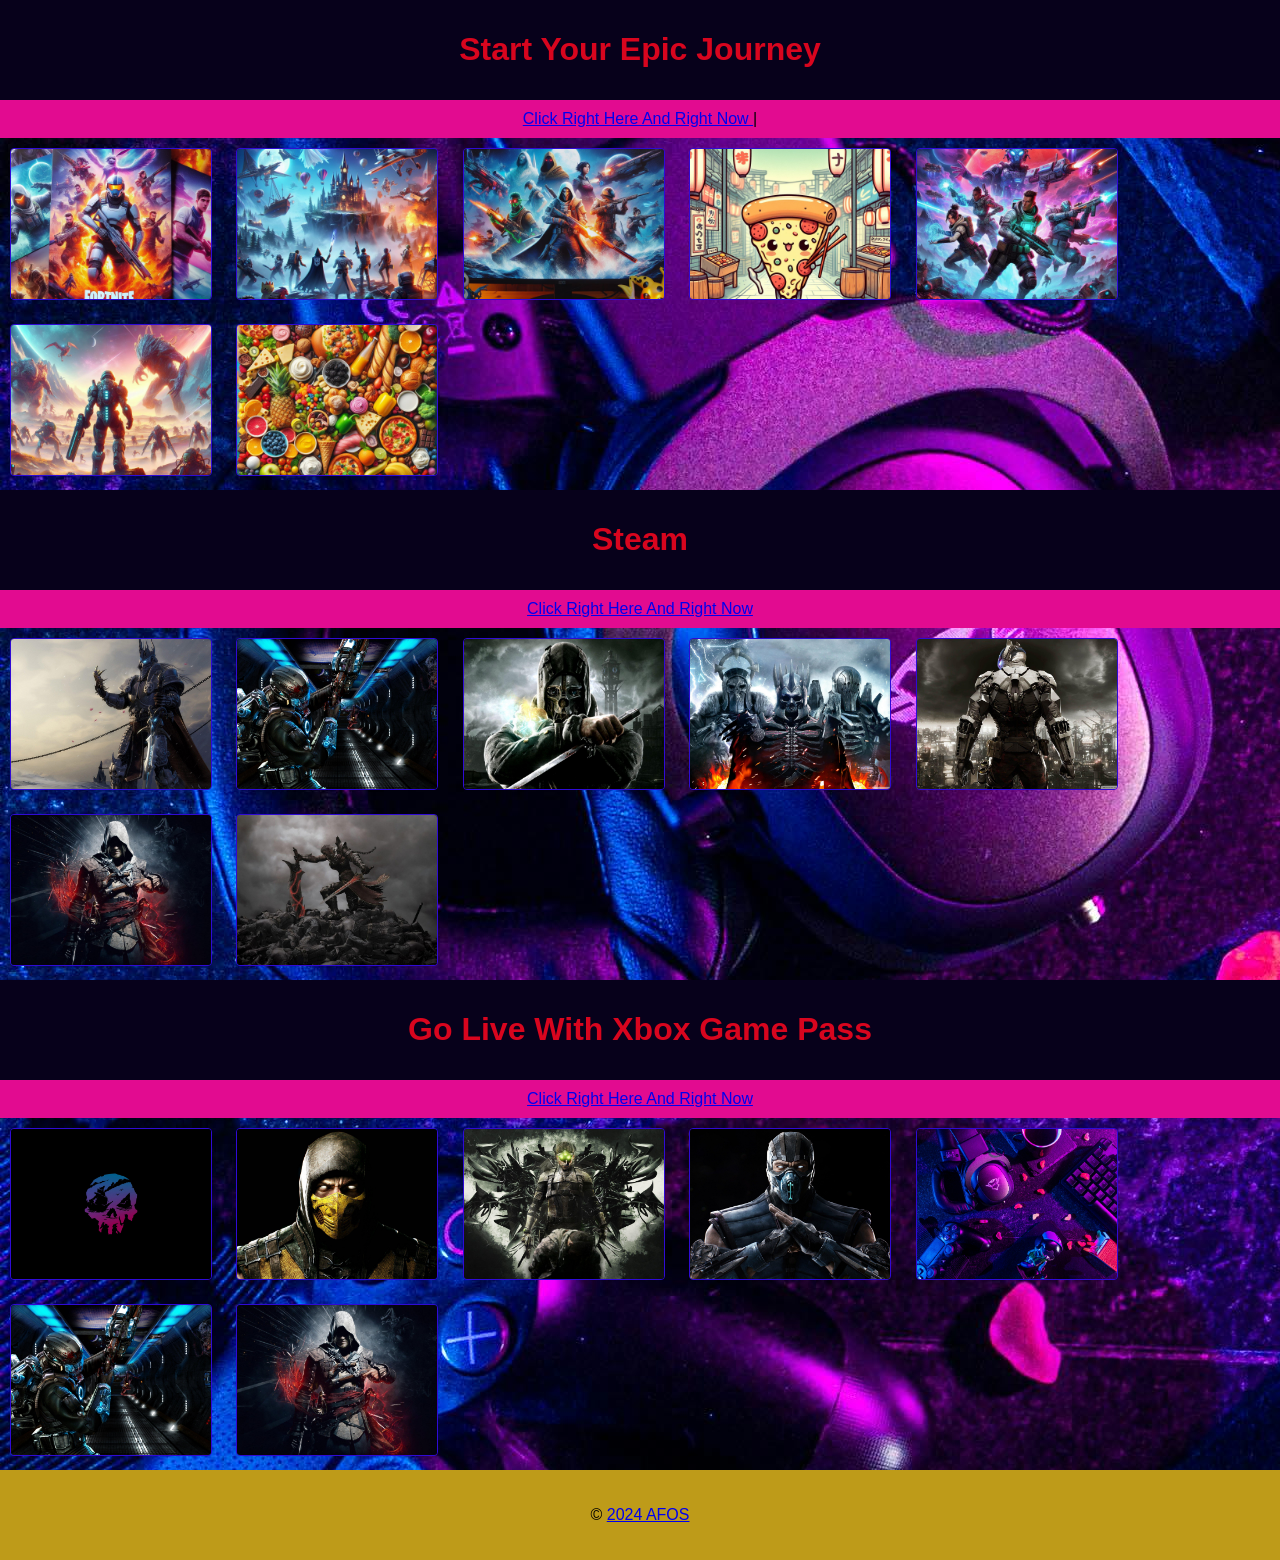
<file: p2.html>
<!DOCTYPE html>
<html lang="en">
<head>
<meta charset="UTF-8">
<meta name="viewport" content="width=device-width, initial-scale=1.0">
<title>Gaming Arena</title>
<style>
  body {
    font-family: Arial, sans-serif;
    margin: 0;
    padding: 0;
    background-image: url(t.jpg);
  }

  header {
    background-color: #07011b;
    color: #d8051e;
    padding: 10px 20px;
    text-align: center;
  }

  nav {
    background-color: #e20b90;
    padding: 10px;
    text-align: center;
  }

  .video-thumbnail {
    display: inline-block;
    margin: 10px;
    width: 200px;
    height: 150px;
    background-color: #490b0b;
    border: 1px solid #2f0ad5;
    border-radius: 4px;
    overflow: hidden;
  }

  .video-thumbnail img {
    width: 100%;
    height: 100%;
    object-fit: cover;
  }

  footer {
    background-color: #be9b19;
    padding: 20px;
    text-align: center;
  }
</style>
</head>
<body>

<header>
  <h1>Start Your Epic Journey</h1>
</header>

<nav>
  <a href="https://store.steampowered.com/">Click Right Here And Right Now </a> |
  
</nav>

<div class="video-thumbnails">
  <div class="video-thumbnail">
    <img src="b (1).png" alt="Video Thumbnail 1">
    <p>Video Title 1</p>
  </div>
  <div class="video-thumbnail">
    <img src="b (2).png" alt="Video Thumbnail 2">
    <p>Video Title 2</p>
  </div>
  <div class="video-thumbnail">
    <img src="b (3).png" alt="Video Thumbnail 2">
    <p>Video Title 2</p>
  </div>
  <div class="video-thumbnail">
    <img src="1.jpeg"    alt="Video Thumbnail 2">
    <p >Lag Like Hell</p>
  </div>
  <div   class="video-thumbnail">
    <img src="b (4).png"  alt="Video Thumbnail 2">
    <p>Video Title 2</p>
  </div>
  <div class="video-thumbnail">
    <img src="b (5).png" alt="Video Thumbnail 2">
    <p>Video Title 2</p>
  </div>
  
  <div class="video-thumbnail">
    <img src="bb.png" alt="Video Thumbnail 2">
    <p>Video Title 2</p>
  </div>
</div>

<header>
  <h1>Steam</h1>
</header>

<nav>
  <a href="https://www.epicgames.com/site/en-US/home">Click Right Here And Right Now </a> 
</nav>

<div class="video-thumbnails">
  <div class="video-thumbnail">
    <img src="t (2).jpg" alt="Video Thumbnail 1">
    <p>Video Title 1</p>
  </div>
  <div class="video-thumbnail">
    <img src="t (3).jpg" alt="Video Thumbnail 2">
    <p>Video Title 2</p>
  </div>
  <div class="video-thumbnail">
    <img src="t (4).jpg" alt="Video Thumbnail 2">
    <p>Video Title 2</p>
  </div>
  <div class="video-thumbnail">
    <img src="t (5).jpg"    alt="Video Thumbnail 2">
    <p >Lag Like Hell</p>
  </div>
  <div   class="video-thumbnail">
    <img src="t (6).jpg"  alt="Video Thumbnail 2">
    <p>Video Title 2</p>
  </div>
  <div class="video-thumbnail">
    <img src="t (7).jpg" alt="Video Thumbnail 2">
    <p>Video Title 2</p>
  </div>
  
  <div class="video-thumbnail">
    <img src="t (8).jpg" alt="Video Thumbnail 2">
    <p>Video Title 2</p>
  </div>
</div>

<header>
  <h1>Go Live With Xbox Game Pass</h1>
</header>

<nav>
  <a href="https://poki.com/">Click Right Here And Right Now </a> 
</nav>

<div class="video-thumbnails">
  <div class="video-thumbnail">
    <img src="t (9).jpg" alt="Video Thumbnail 1">
    <p>Video Title 1</p>
  </div>
  <div class="video-thumbnail">
    <img src="t (10).jpg" alt="Video Thumbnail 2">
    <p>Video Title 2</p>
  </div>
  <div class="video-thumbnail">
    <img src="t (11).jpg" alt="Video Thumbnail 2">
    <p>Video Title 2</p>
  </div>
  <div class="video-thumbnail">
    <img src="t (12).jpg"    alt="Video Thumbnail 2">
    <p >Lag Like Hell</p>
  </div>
  <div   class="video-thumbnail">
    <img src="t.jpg"  alt="Video Thumbnail 2">
    <p>Video Title 2</p>
  </div>
  <div class="video-thumbnail">
    <img src="t (3).jpg" alt="Video Thumbnail 2">
    <p>Video Title 2</p>
  </div>
  
  <div class="video-thumbnail">
    <img src="t (7).jpg" alt="Video Thumbnail 2">
    <p>Video Title 2</p>
  </div>
</div>

<footer>
  <p>&copy;
    <a href="p1.html">
     2024 AFOS</a></p>
</footer>

</body>
</html>
</file>
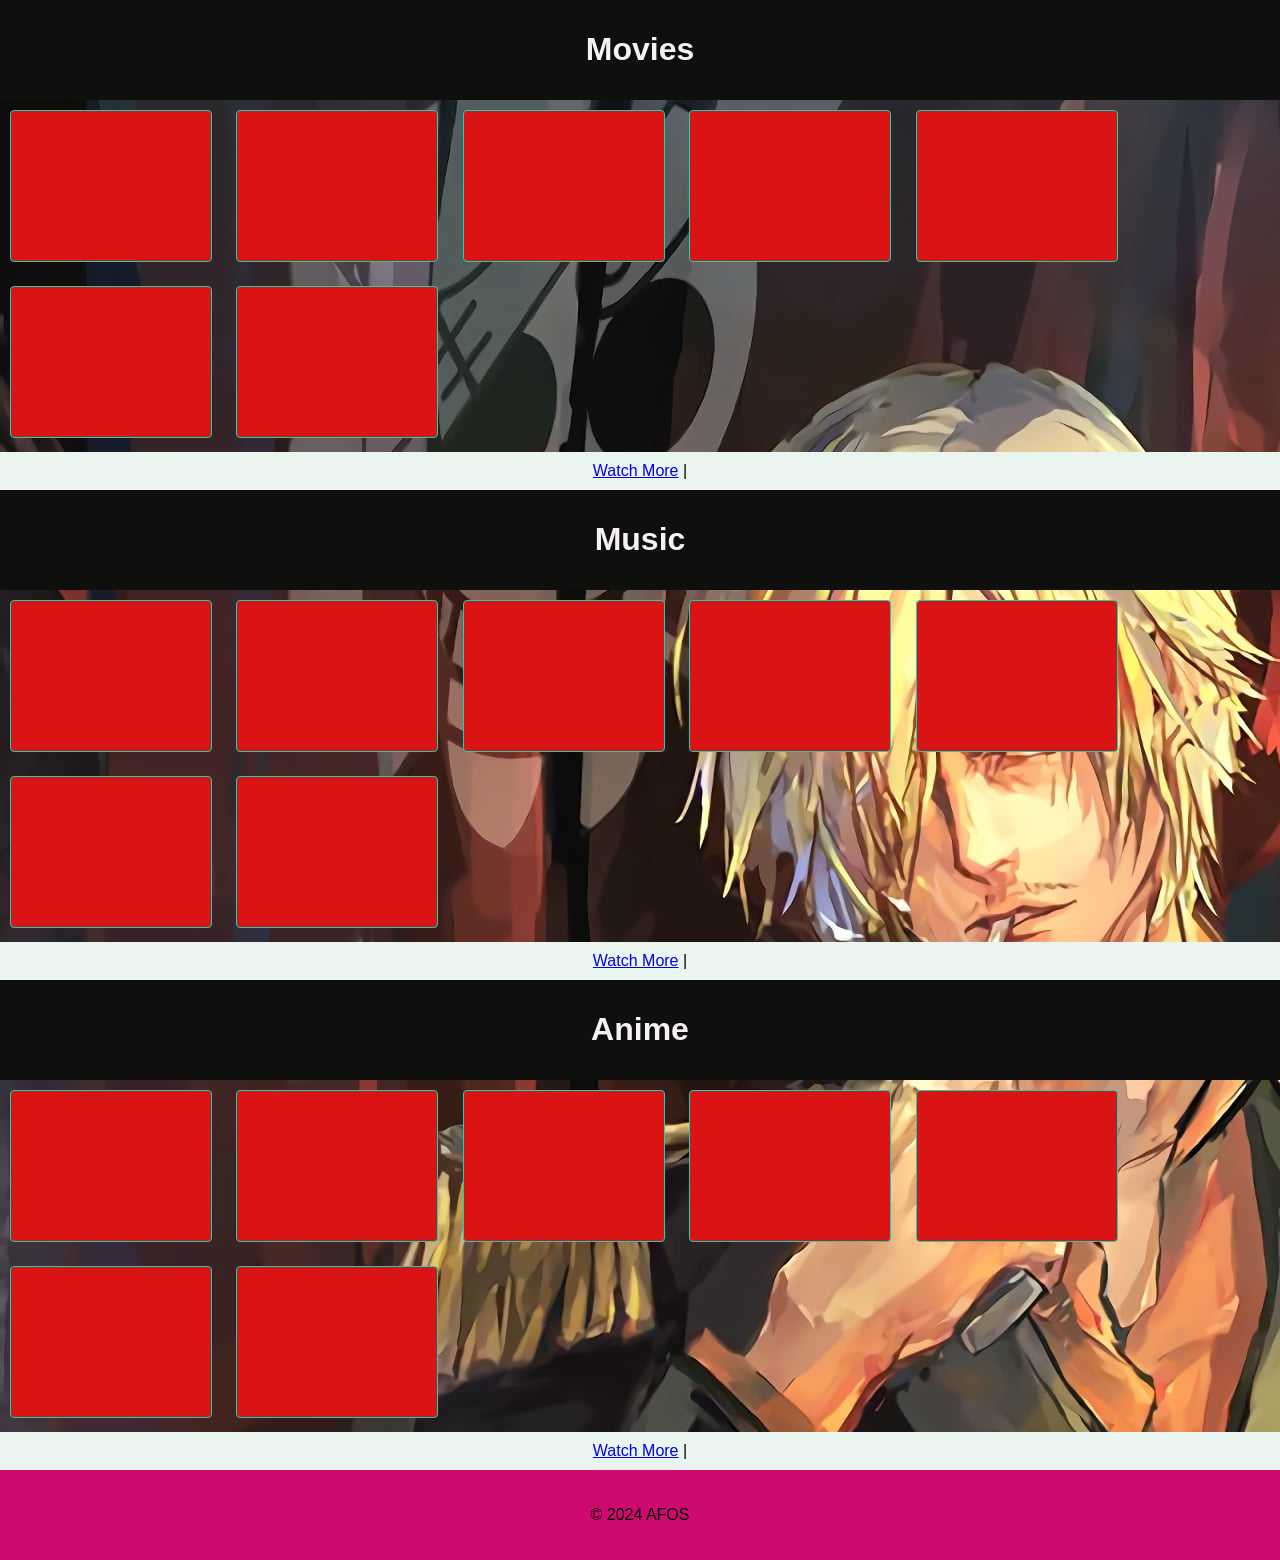
<file: p3.html>
<!DOCTYPE html>
<html lang="en">
<head>
<meta charset="UTF-8">
<meta name="viewport" content="width=device-width, initial-scale=1.0">
<title>Movie section</title>
<style>
  body {
    font-family: Arial, sans-serif;
    margin: 0;
    padding: 0;
    background-image: url(t\ \(13\).jpg);
  }

  header {
    background-color: #0f0f0e;
    color: #f6f2f2;
    padding: 10px 20px;
    text-align: center;
  }

  nav {
    background-color: #ebf5ef;
    padding: 10px;
    text-align: center;
  }

  .video-thumbnail {
    display: inline-block;
    margin: 10px;
    width: 200px;
    height: 150px;
    background-color: #da1414;
    border: 1px solid #08d9b6;
    border-radius: 4px;
    overflow: hidden;
  }

  .video-thumbnail iframe {
    width: 100%;
    height: 100%;
  }

  footer {
    background-color: #ce096f;
    padding: 20px;
    text-align: center;
  }
</style>
</head>
<body>

<header>
  <h1>Movies</h1>
</header>

<div class="video-thumbnails">
  <div class="video-thumbnail">
    <iframe width="560" height="315" src="https://www.youtube.com/embed/puUmw7qQJQ4?si=Jpu0dSRl4CXPhoA0" title="YouTube video player" frameborder="0" allow="accelerometer; autoplay; clipboard-write; encrypted-media; gyroscope; picture-in-picture; web-share" allowfullscreen></iframe>
    <p>Lag like hell</p>
    <p>Video Title 1</p>
  </div>
  <div class="video-thumbnail">
    <iframe width="560" height="315" src="https://www.youtube.com/embed/vqgllRQANC4?si=LA6K5mO6tP94HAGE" title="YouTube video player" frameborder="0" allow="accelerometer; autoplay; clipboard-write; encrypted-media; gyroscope; picture-in-picture; web-share" referrerpolicy="strict-origin-when-cross-origin" allowfullscreen></iframe>    <p>Lag like hell</p>
    <p>Video Title 1</p>
  </div>
  <div class="video-thumbnail">
    <iframe width="560" height="315" src="https://www.youtube.com/embed/sNpy-C-VxYY?si=GBxHcWKj8P2Uo5GU" title="YouTube video player" frameborder="0" allow="accelerometer; autoplay; clipboard-write; encrypted-media; gyroscope; picture-in-picture; web-share" referrerpolicy="strict-origin-when-cross-origin" allowfullscreen></iframe>    <p>Lag like hell</p>
    <p>Video Title 1</p>
  </div>
  <div class="video-thumbnail">
    <iframe width="560" height="315" src="https://www.youtube.com/embed/IEfBBYmxtIo?si=B24414cxlQ3c_zyX" title="YouTube video player" frameborder="0" allow="accelerometer; autoplay; clipboard-write; encrypted-media; gyroscope; picture-in-picture; web-share" referrerpolicy="strict-origin-when-cross-origin" allowfullscreen></iframe>    <p>Lag like hell</p>
    <p>Video Title 1</p>
  </div>
  <div class="video-thumbnail">
    <iframe width="560" height="315" src="https://www.youtube.com/embed/sJMKp-CcDfE?si=1_eGyxLwWY_cNx7k" title="YouTube video player" frameborder="0" allow="accelerometer; autoplay; clipboard-write; encrypted-media; gyroscope; picture-in-picture; web-share" referrerpolicy="strict-origin-when-cross-origin" allowfullscreen></iframe>
    <p>Lag like hell</p>
    <p>Video Title 1</p>
  </div>
  <div class="video-thumbnail">
    <iframe width="560" height="315" src="https://www.youtube.com/embed/o2i_EqiROAY?si=MwzO0bFKh1qbP7JA" title="YouTube video player" frameborder="0" allow="accelerometer; autoplay; clipboard-write; encrypted-media; gyroscope; picture-in-picture; web-share" referrerpolicy="strict-origin-when-cross-origin" allowfullscreen></iframe>
    <p>Lag like hell</p>
    <p>Video Title 1</p>
  </div>
  <div class="video-thumbnail">
    <iframe width="560" height="315" src="https://www.youtube.com/embed/RBQamFajUSU?si=MVgdO0mP_CNDrvHn" title="YouTube video player" frameborder="0" allow="accelerometer; autoplay; clipboard-write; encrypted-media; gyroscope; picture-in-picture; web-share" referrerpolicy="strict-origin-when-cross-origin" allowfullscreen></iframe>
    <p>Lag like hell</p>
    <p>Video Title 1</p>
  </div>
</div>

<nav>
  <a href="https://www.youtube.com/">Watch More</a> |
</nav>

<header>
  <h1>Music</h1>
</header>
<div class="video-thumbnails">
  <div class="video-thumbnail">
    <iframe width="560" height="315" src="https://www.youtube.com/embed/xnU2tJFJEUc?si=xYWe086NhzsnIqJZ" title="YouTube video player" frameborder="0" allow="accelerometer; autoplay; clipboard-write; encrypted-media; gyroscope; picture-in-picture; web-share" referrerpolicy="strict-origin-when-cross-origin" allowfullscreen></iframe>
    <p>Video Title 1</p>
  </div>
  <div class="video-thumbnail">
    <iframe width="560" height="315" src="https://www.youtube.com/embed/IUR_HPXbof0?si=bX8UERikxiGUQ2lE" title="YouTube video player" frameborder="0" allow="accelerometer; autoplay; clipboard-write; encrypted-media; gyroscope; picture-in-picture; web-share" referrerpolicy="strict-origin-when-cross-origin" allowfullscreen></iframe>
    <p>Video Title 1</p>
  </div>
  <div class="video-thumbnail">
    <iframe width="560" height="315" src="https://www.youtube.com/embed/xnU2tJFJEUc?si=E3WesM-odsiZ1n6f" title="YouTube video player" frameborder="0" allow="accelerometer; autoplay; clipboard-write; encrypted-media; gyroscope; picture-in-picture; web-share" referrerpolicy="strict-origin-when-cross-origin" allowfullscreen></iframe>
    <p>Video Title 1</p>
  </div>
  <div class="video-thumbnail">
    <iframe width="560" height="315" src="https://www.youtube.com/embed/IUR_HPXbof0?si=bX8UERikxiGUQ2lE" title="YouTube video player" frameborder="0" allow="accelerometer; autoplay; clipboard-write; encrypted-media; gyroscope; picture-in-picture; web-share" referrerpolicy="strict-origin-when-cross-origin" allowfullscreen></iframe>
    <p>Video Title 1</p>
  </div>
  <div class="video-thumbnail">
    <iframe width="560" height="315" src="https://www.youtube.com/embed/UvCGCBq42Ms?si=nOixbPpQHptfqUbd" title="YouTube video player" frameborder="0" allow="accelerometer; autoplay; clipboard-write; encrypted-media; gyroscope; picture-in-picture; web-share" referrerpolicy="strict-origin-when-cross-origin" allowfullscreen></iframe>
    <p>Lag like hell</p>
    <p>Video Title 1</p>
  </div>
  <div class="video-thumbnail">
    <iframe width="560" height="315" src="https://www.youtube.com/embed/-NECnTb07dE?si=TWrsBHjEP3-6BiSm" title="YouTube video player" frameborder="0" allow="accelerometer; autoplay; clipboard-write; encrypted-media; gyroscope; picture-in-picture; web-share" referrerpolicy="strict-origin-when-cross-origin" allowfullscreen></iframe>
    <p>Lag like hell</p>
    <p>Video Title 1</p>
  </div>
  <div class="video-thumbnail">
    <iframe width="560" height="315" src="https://www.youtube.com/embed/UvCGCBq42Ms?si=nOixbPpQHptfqUbd" title="YouTube video player" frameborder="0" allow="accelerometer; autoplay; clipboard-write; encrypted-media; gyroscope; picture-in-picture; web-share" referrerpolicy="strict-origin-when-cross-origin" allowfullscreen></iframe>
    <p>Lag like hell</p>
    <p>Video Title 1</p>
  </div>
</div>

<nav>
  <a href="https://www.netflix.com/in/">Watch More</a> |
</nav>

<header>
  <h1> Anime</h1>
</header>
<div class="video-thumbnails">
  <div class="video-thumbnail">
    <iframe width="560" height="315" src="https://www.youtube.com/embed/nHxOhJ4f5zs?si=agxwn-imCeZyhO4V" title="YouTube video player" frameborder="0" allow="accelerometer; autoplay; clipboard-write; encrypted-media; gyroscope; picture-in-picture; web-share" referrerpolicy="strict-origin-when-cross-origin" allowfullscreen></iframe>
    <p>Lag like hell</p>
    <p>Video Title 1</p>
  </div>
  <div class="video-thumbnail">
    <iframe width="560" height="315" src="https://www.youtube.com/embed/BApLwvXcNwc?si=W9NN7lk53nDGgVNp" title="YouTube video player" frameborder="0" allow="accelerometer; autoplay; clipboard-write; encrypted-media; gyroscope; picture-in-picture; web-share" referrerpolicy="strict-origin-when-cross-origin" allowfullscreen></iframe>
    <p>Video Title 1</p>
  </div>
  <div class="video-thumbnail">
    <iframe width="560" height="315" src="https://www.youtube.com/embed/BApLwvXcNwc?si=ug7te5xwSC2iZ4aH" title="YouTube video player" frameborder="0" allow="accelerometer; autoplay; clipboard-write; encrypted-media; gyroscope; picture-in-picture; web-share" referrerpolicy="strict-origin-when-cross-origin" allowfullscreen></iframe>
    <p>Video Title 1</p>
  </div>
  <div class="video-thumbnail">
    <iframe width="560" height="315" src="https://www.youtube.com/embed/CdwQvH2PP0w?si=1UOU4i5VfKnILwCl" title="YouTube video player" frameborder="0" allow="accelerometer; autoplay; clipboard-write; encrypted-media; gyroscope; picture-in-picture; web-share" referrerpolicy="strict-origin-when-cross-origin" allowfullscreen></iframe>
    <p>Video Title 1</p>
  </div>
  <div class="video-thumbnail">
    <iframe width="560" height="315" src="https://www.youtube.com/embed/C8fnGe9b_EY?si=gAqZXzEi9clHhU74" title="YouTube video player" frameborder="0" allow="accelerometer; autoplay; clipboard-write; encrypted-media; gyroscope; picture-in-picture; web-share" referrerpolicy="strict-origin-when-cross-origin" allowfullscreen></iframe>
    <p>Video Title 1</p>
  </div>
  <div class="video-thumbnail">
    <iframe width="560" height="315" src="https://www.youtube.com/embed/9_khC7UGkmQ?si=wh5-2veNiKQRkwsn" title="YouTube video player" frameborder="0" allow="accelerometer; autoplay; clipboard-write; encrypted-media; gyroscope; picture-in-picture; web-share" referrerpolicy="strict-origin-when-cross-origin" allowfullscreen></iframe>
    <p>Lag like hell</p>
    <p>Video Title 1</p>
  </div>
  <div class="video-thumbnail">
    <iframe width="560" height="315" src="https://www.youtube.com/embed/fqABsclGFKQ?si=_VBBHBBHCZtPFUta" title="YouTube video player" frameborder="0" allow="accelerometer; autoplay; clipboard-write; encrypted-media; gyroscope; picture-in-picture; web-share" referrerpolicy="strict-origin-when-cross-origin" allowfullscreen></iframe>
    <p>Lag like hell</p>
    <p>Video Title 1</p>
  </div>
</div>

<nav>
  <a href="https://hianime.to/">Watch More</a> |
</nav>

<footer>
  <p>&copy; 2024 AFOS</p>
</footer>

</body>
</html>
</file>
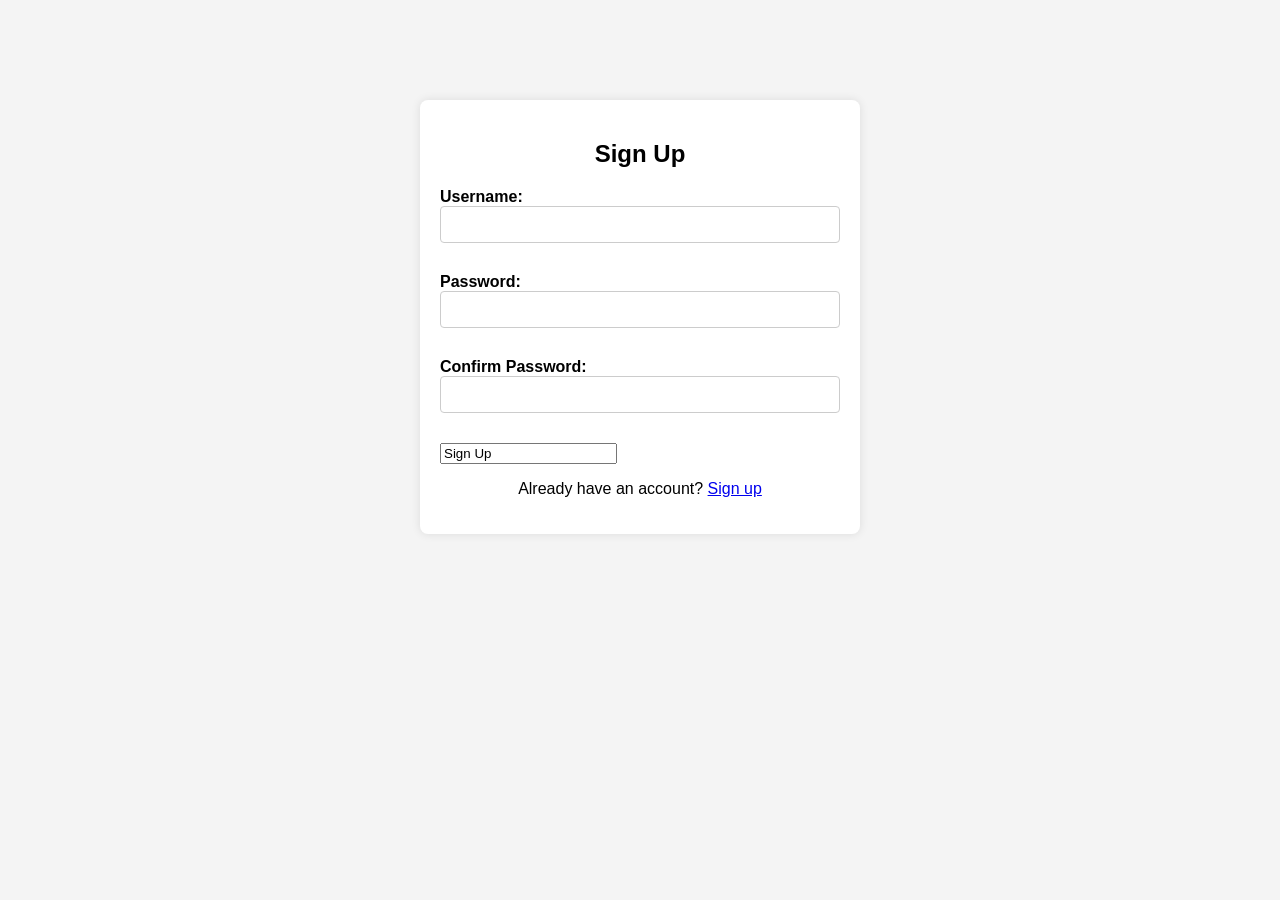
<file: p6.html>
<!DOCTYPE html>
<html lang="en">
<head>
  <meta charset="UTF-8">
  <meta name="viewport" content="width=device-width, initial-scale=1.0">
  <title>Sign Up & Login Page</title>
  <style>
    body {
      font-family: Arial, sans-serif;
      background-color: #f4f4f4;
      margin: 0;
      padding: 0;
      background-image:"designer.png";
    }

    .container {
      max-width: 400px;
      margin: 100px auto;
      padding: 20px;
      background-color: #fff;
      border-radius: 8px;
      box-shadow: 0 0 10px rgba(0, 0, 0, 0.1);
    }

    h2 {
      text-align: center;
    }

    input[type="text"],
    input[type="password"],
    input[type="submit"] {
      width: 100%;
      padding: 10px;
      margin-bottom: 10px;
      border: 1px solid #ccc;
      border-radius: 4px;
      box-sizing: border-box;
    }

    input[type="submit"] {
      background-color: #4caf50;
      color: white;
      cursor: pointer;
    }

    input[type="submit"]:hover {
      background-color: #45a049;
    }

    .form-group {
      margin-bottom: 20px;
    }

    .form-group:last-child {
      margin-bottom: 0;
    }

    .form-group label {
      font-weight: bold;
    }

    .form-group span {
      color: red;
    }

    .login-link {
      text-align: center;
    }
  </style>
</head>
<body>

<div class="container">
  <h2>Sign Up</h2>
  <form action="#">
    <div class="form-group">
      <label for="username">Username:</label>
      <input type="text" id="username" name="username" required>
    </div>
    <div class="form-group">
      <label for="password">Password:</label>
      <input type="password" id="password" name="password" required>
    </div>
    <div class="form-group">
      <label for="confirm_password">Confirm Password:</label>
      <input type="password" id="confirm_password" name="confirm_password" required>
    </div>
    <div class="form-group">
      <input  value="Sign Up"><a href="p1.html"></a>
    </div>
  </form>
  <p class="login-link">Already have an account? <a href="p5.html">Sign up</a></p>
</div>

</body>
</html>
</file>
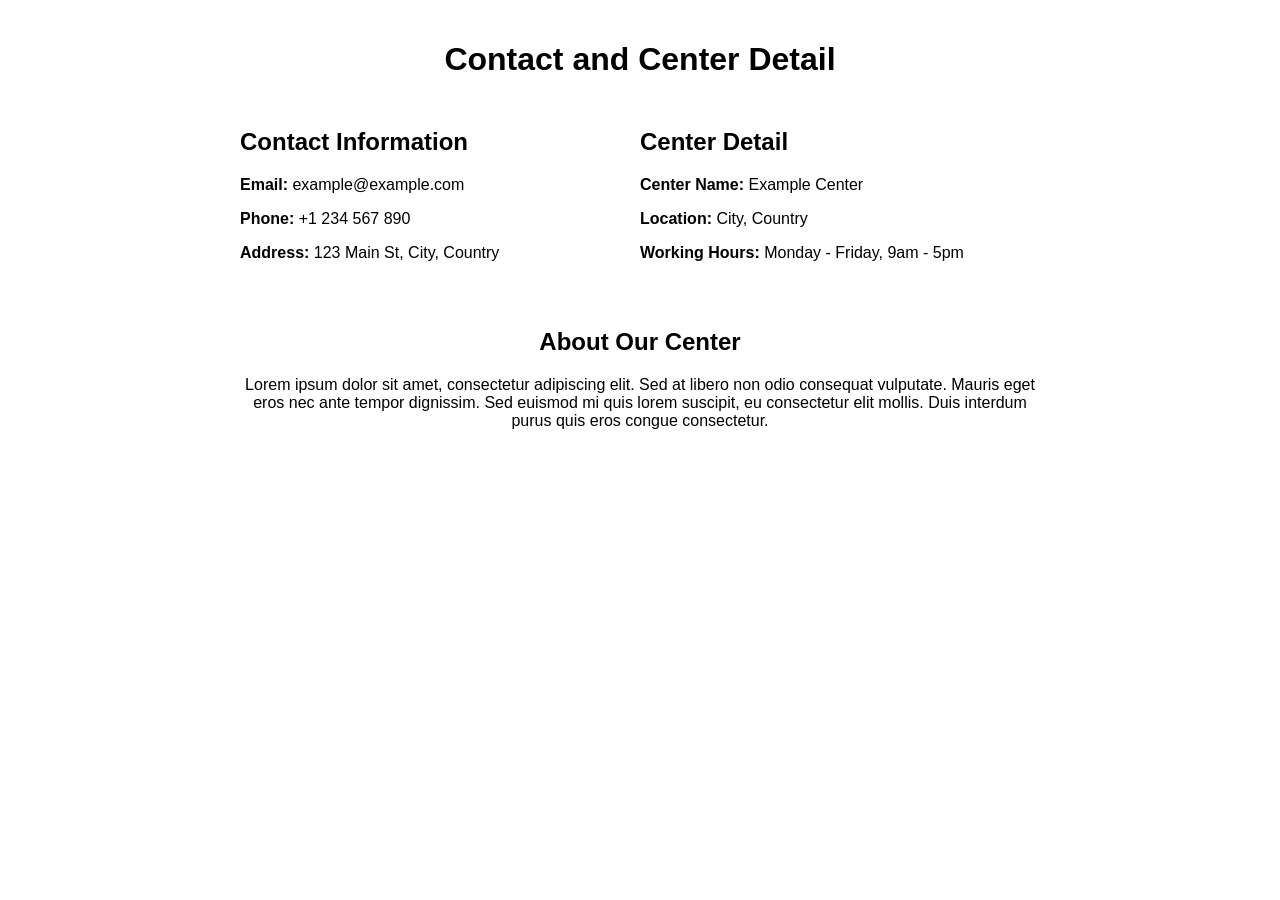
<file: s1.html>
<!DOCTYPE html>
<html lang="en">
<head>
  <meta charset="UTF-8">
  <meta name="viewport" content="width=device-width, initial-scale=1.0">
  <title>Contact and Center Detail</title>
  <style>
    body {
      font-family: Arial, sans-serif;
      margin: 0;
      padding: 0;
    }
    .container {
      max-width: 800px;
      margin: 0 auto;
      padding: 20px;
    }
    h1 {
      text-align: center;
    }
    .contact-info {
      margin-top: 30px;
      display: flex;
      justify-content: space-between;
    }
    .contact-info div {
      flex: 1;
    }
    .center-detail {
      margin-top: 50px;
      text-align: center;
    }
  </style>
</head>
<body>

<div class="container">
  <h1>Contact and Center Detail</h1>

  <div class="contact-info">
    <div>
      <h2>Contact Information</h2>
      <p><strong>Email:</strong> example@example.com</p>
      <p><strong>Phone:</strong> +1 234 567 890</p>
      <p><strong>Address:</strong> 123 Main St, City, Country</p>
    </div>
    <div>
      <h2>Center Detail</h2>
      <p><strong>Center Name:</strong> Example Center</p>
      <p><strong>Location:</strong> City, Country</p>
      <p><strong>Working Hours:</strong> Monday - Friday, 9am - 5pm</p>
    </div>
  </div>

  <div class="center-detail">
    <h2>About Our Center</h2>
    <p>Lorem ipsum dolor sit amet, consectetur adipiscing elit. Sed at libero non odio consequat vulputate. Mauris eget eros nec ante tempor dignissim. Sed euismod mi quis lorem suscipit, eu consectetur elit mollis. Duis interdum purus quis eros congue consectetur.</p>
  </div>
</div>

</body>
</html>
</file>
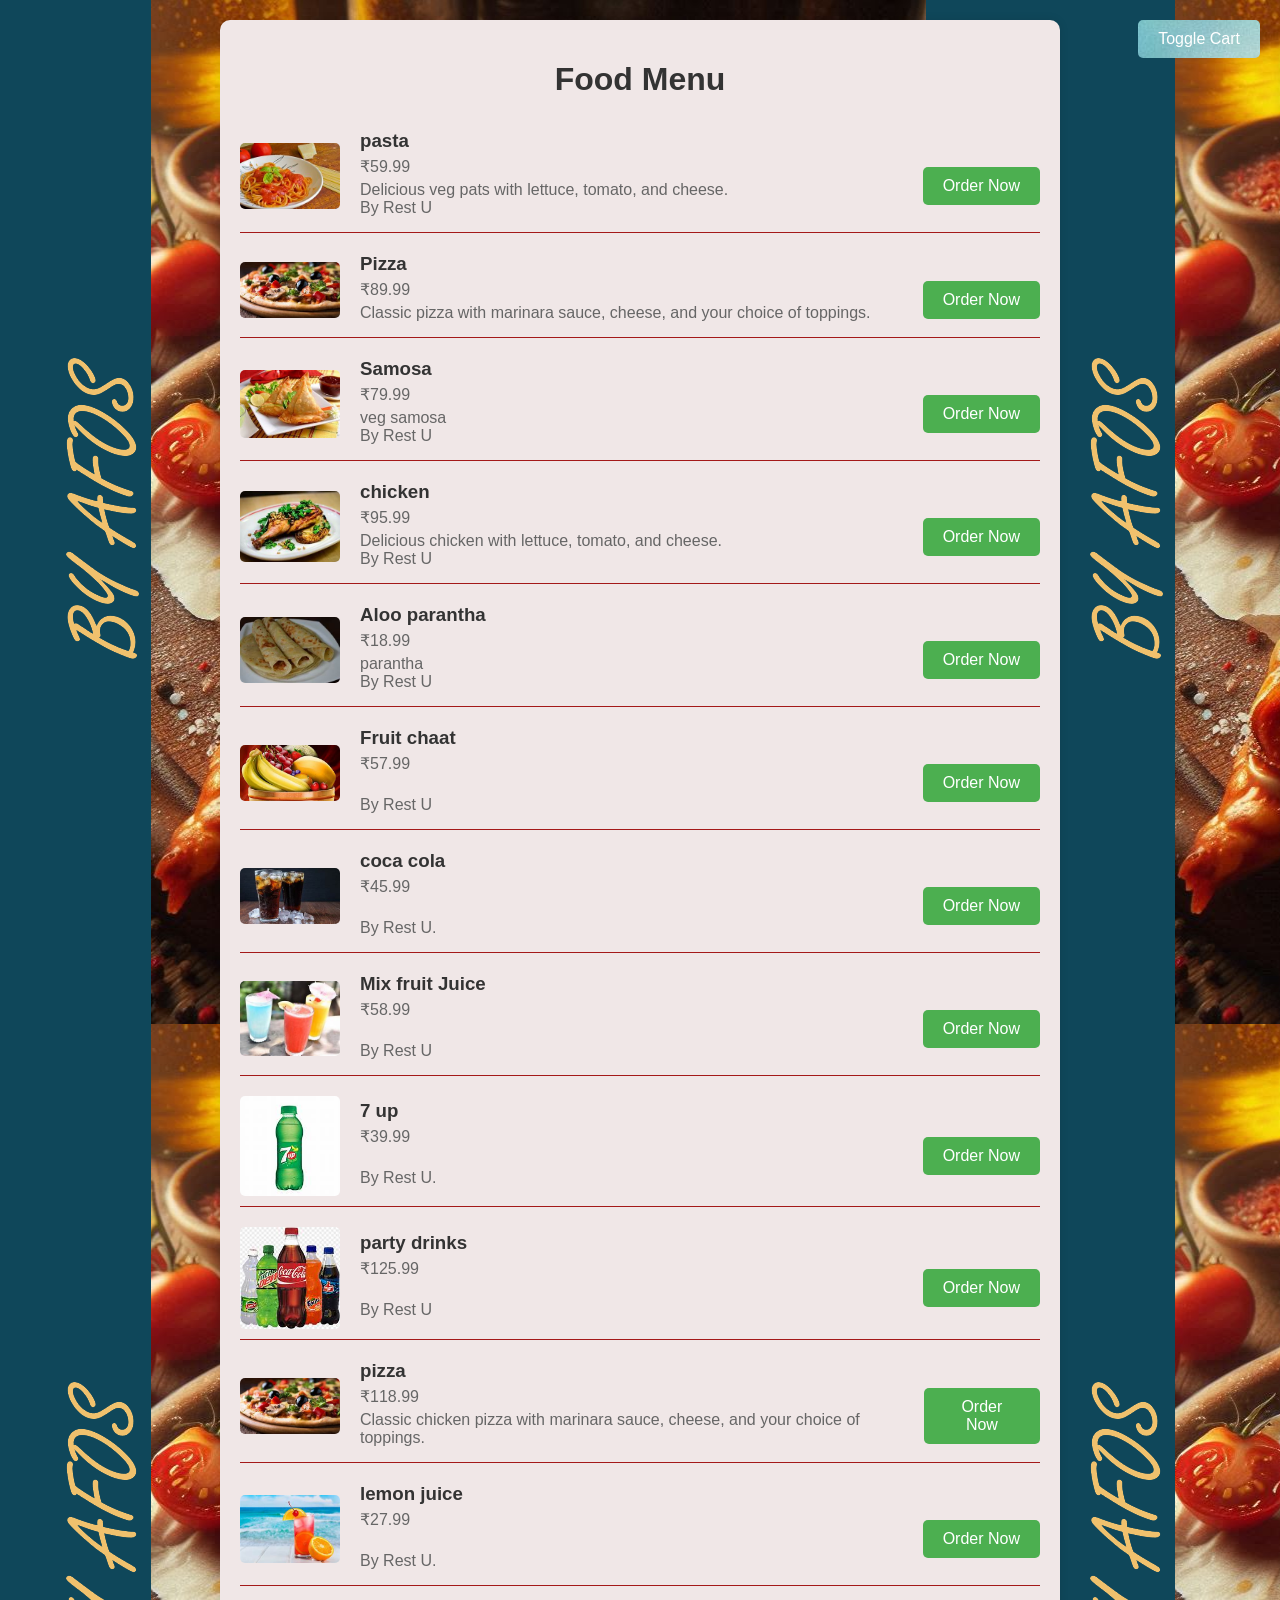
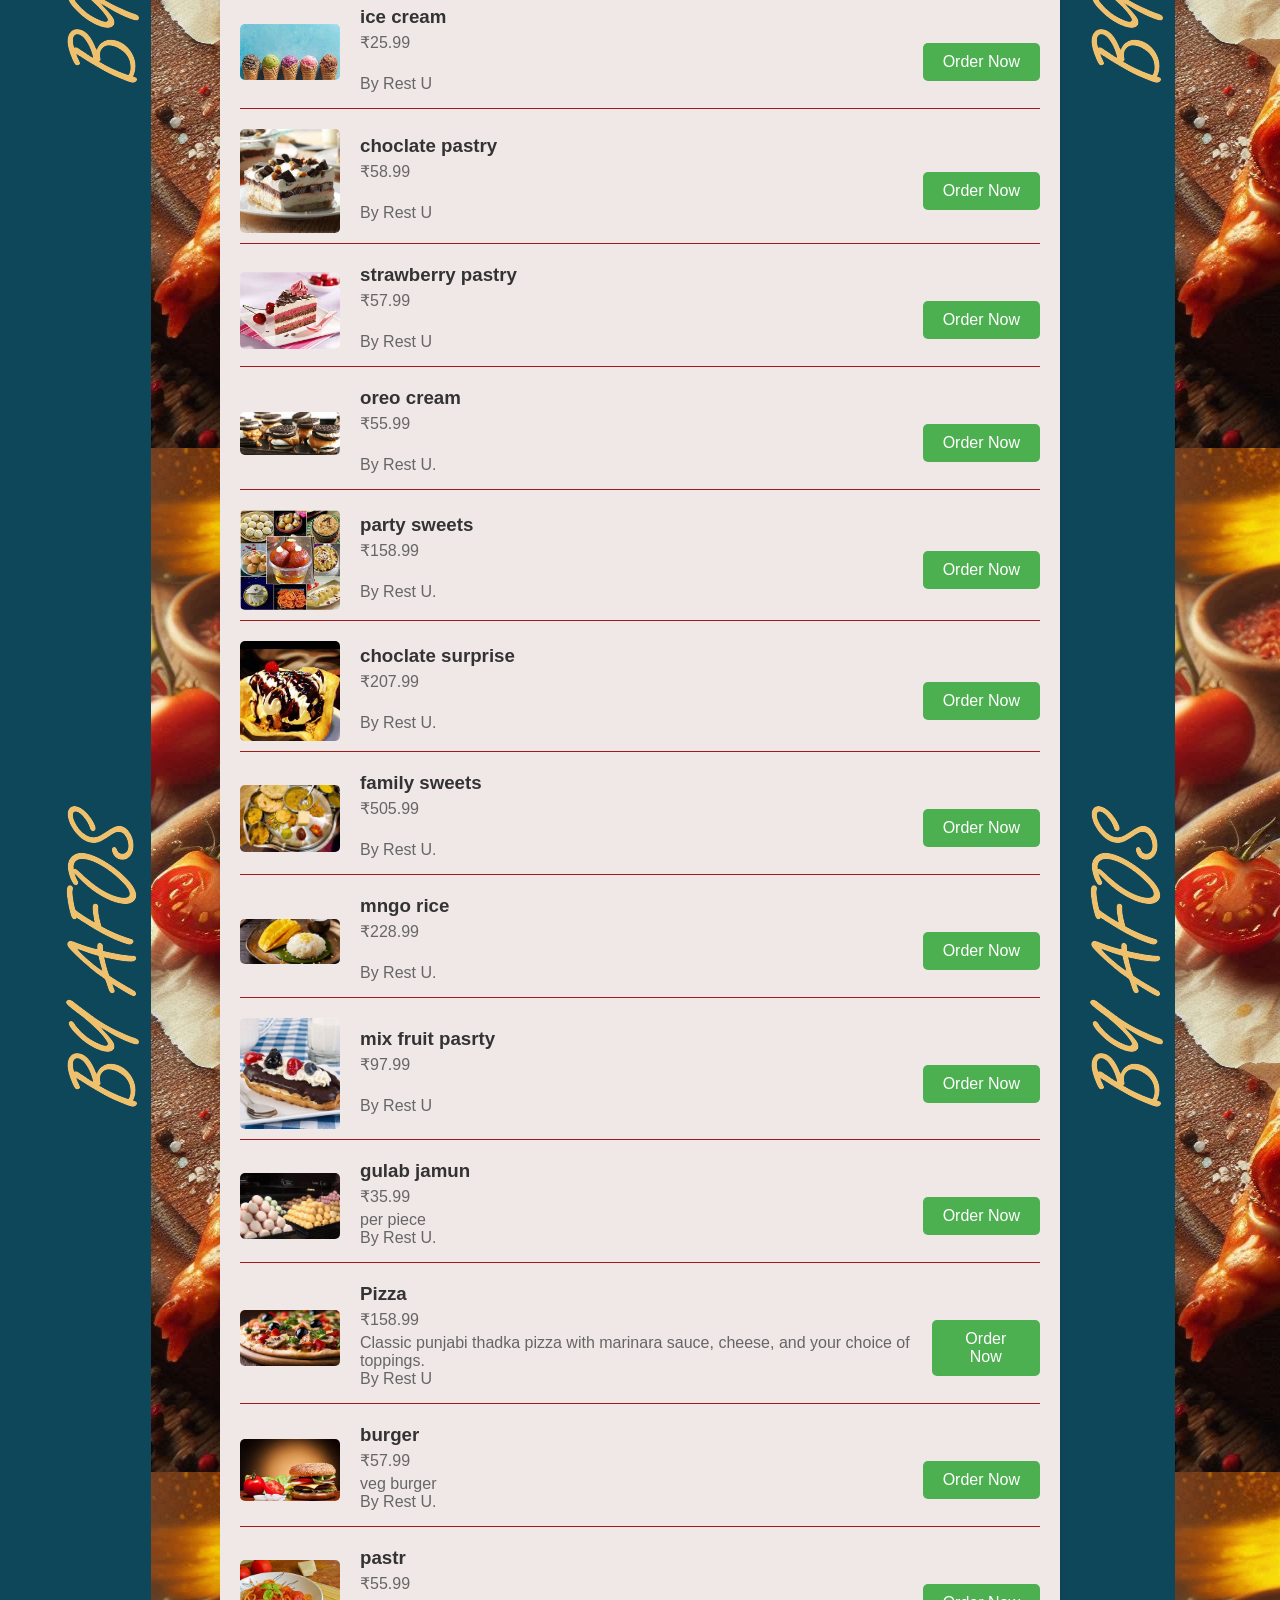
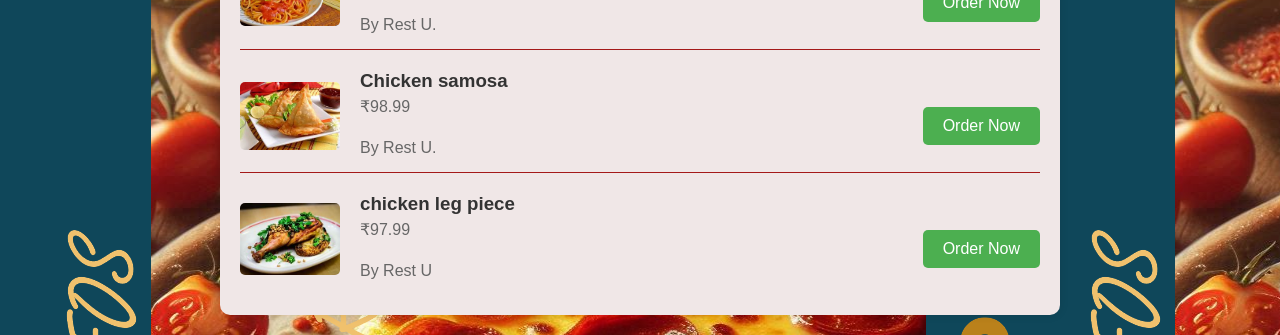
<file: v1.html>
<!DOCTYPE html>
<html lang="en">
<head>
<meta charset="UTF-8">
<meta name="viewport" content="width=device-width, initial-scale=1.0">
<title>Food Menu</title>
<style>
  body {
    font-family: Arial, sans-serif;
    margin: 0;
    padding: 0;
    background-color: #f4f4f4;
    background-image: url(My\ first\ design.png);
  }
  .container {
    max-width: 800px;
    margin: 20px auto;
    padding: 20px;
    background-color: #f0e7e7;
    border-radius: 10px;
    box-shadow: 0 0 10px rgba(0, 0, 0, 0.1);
    position: relative;
  }
  h1 {
    text-align: center;
    color: #333;
  }
  .menu-item {
    display: flex;
    justify-content: space-between;
    align-items: center;
    border-bottom: 1px solid #a41919;
    padding: 10px 0;
    margin-bottom: 10px;
  }
  .menu-item:last-child {
    border-bottom: none;
    margin-bottom: 0;
  }
  .menu-item img {
    max-width: 100px;
    margin-right: 20px;
    border-radius: 5px;
  }
  .menu-item-info {
    flex-grow: 1;
  }
  .menu-item-info h3 {
    margin: 0;
    color: #333;
  }
  .menu-item-info p {
    margin: 5px 0;
    color: #666;
  }
  .order-now {
    text-align: center;
    margin-top: 20px;
  }
  .order-now a {
    display: inline-block;
    padding: 10px 20px;
    background-color: #4caf50;
    color: #fff;
    text-decoration: none;
    border-radius: 5px;
    transition: background-color 0.3s ease;
  }
  .order-now a:hover {
    background-color: #45a049;
  }
  .view-cart {
    position: fixed;
    top: 0;
    right: 0;
    background-color: #0e9506;
    width: 300px;
    height: 100%;
    padding: 20px;
    box-shadow: 0 0 10px rgba(0, 0, 0, 0.1);
    transition: transform 0.3s ease;
    overflow-y: auto;
    transform: translateX(100%);
  }
  .view-cart.open {
    transform: translateX(0);
  }
  .view-cart-header {
    display: flex;
    justify-content: space-between;
    align-items: center;
    margin-bottom: 20px;
  }
  .view-cart-header h2 {
    margin: 0;
    color: #333;
  }
  .view-cart-close {
    cursor: pointer;
  }
  .view-cart-content {
    margin-bottom: 20px;
  }
  .view-cart-total {
    display: flex;
    justify-content: space-between;
    align-items: center;
    font-weight: bold;
  }
  .payment-options {
    text-align: center;
  }
  .toggle-cart-btn {
    position: fixed;
    top: 20px;
    right: 20px;
    background-color: #4caf50;
    color: #fff;
    padding: 10px 20px;
    border-radius: 5px;
    cursor: pointer;
    z-index: 999;
    transition: opacity 0.3s ease;
    background-image: url(Designer.png);
  }
  .toggle-cart-btn.hide {
    opacity: 0;
    pointer-events: none;
  }
</style>
</head>
<body>

<div class="container">
  <h1>Food Menu</h1>

  <div id="menu-container"></div>

  <div class="toggle-cart-btn" id="toggle-cart-btn" onclick="toggleCart()">Toggle Cart</div>

  <div class="view-cart" id="view-cart">
    <div class="view-cart-header">
      <h2>Cart</h2>
      <span class="view-cart-close" onclick="toggleCart()">×</span>
    </div>
    <div class="view-cart-content" id="cart-items">
      
    </div>
    <div class="view-cart-total">
      <span>Total:</span>
      <span id="cart-total">₹0.00</span>
    </div>
    <div class="payment-options">
      <button onclick="checkout()">Proceed to Checkout</button>
    </div>
  </div>

</div>

<script>
  const menuContainer = document.getElementById('menu-container');
  const viewCart = document.getElementById('view-cart');
  const cartItemsContainer = document.getElementById('cart-items');
  const cartTotalElement = document.getElementById('cart-total');
  const toggleCartBtn = document.getElementById('toggle-cart-btn');

  let cart = [];
  let isCartOpen = false;

  
  const menuItems = [
    { name: 'pasta', price: 59.99, description: 'Delicious veg pats with lettuce, tomato, and cheese.<br>By Rest U', image: 'a2.jpeg' },
    { name: 'Pizza', price: 89.99, description: 'Classic pizza with marinara sauce, cheese, and your choice of toppings.', image: 'a.jpeg' },
    { name: 'Samosa', price: 79.99, description: 'veg samosa <br>By Rest U', image: 'a3.jpeg' },
    { name: 'chicken', price: 95.99, description: 'Delicious chicken with lettuce, tomato, and cheese.<br>By Rest U', image: 'a4.jpeg' },
    { name: 'Aloo parantha', price: 18.99, description: 'parantha<br>By Rest U', image: 'a5.jpeg' },
    { name: 'Fruit chaat', price: 57.99, description: '<br>By Rest U', image: 'a6.jpeg' },
    { name: 'coca cola', price: 45.99, description: '<br>By Rest U.', image: 'a7.jpeg' },
    { name: 'Mix fruit Juice', price: 58.99, description: '<br>By Rest U', image: 'a8.jpeg' },
    { name: '7 up', price: 39.99, description: '<br>By Rest U.', image: 'a9.jpeg' },
    { name: 'party drinks', price: 125.99, description: '<br>By Rest U', image: 'a10.jpeg' },
    { name: 'pizza ', price: 118.99, description: 'Classic chicken pizza with marinara sauce, cheese, and your choice of toppings.', image: 'a.jpeg' },
    { name: 'lemon juice', price: 27.99, description: '<br>By Rest U.', image: 'a12.jpeg' },
    { name: 'ice cream', price: 25.99, description: '<br>By Rest U', image: 'a13.jpeg' },
    { name: 'choclate pastry', price: 58.99, description: '<br>By Rest U', image: 's.jpeg' },
    { name: 'strawberry pastry', price: 57.99, description: '<br>By Rest U', image: 's1.jpeg' },
    { name: 'oreo cream', price: 55.99, description: '<br>By Rest U.', image: 's3.jpeg' },
    { name: 'party sweets', price: 158.99, description: '<br>By Rest U.', image: 's4.jpeg' },
    { name: 'choclate surprise', price: 207.99, description: '<br>By Rest U.', image: 's5.jpeg' },
    { name: 'family sweets', price: 505.99, description: '<br>By Rest U.', image: 's6.jpeg' },
    { name: 'mngo rice', price: 228.99, description: '<br>By Rest U.', image: 's7.jpeg' },
    { name: 'mix fruit pasrty', price: 97.99, description: '<br>By Rest U', image: 's8.jpeg' },
    { name: 'gulab jamun', price: 35.99, description: 'per piece <br>By Rest U.', image: 's9.jpeg' },
    { name: 'Pizza', price: 158.99, description: 'Classic  punjabi thadka pizza with marinara sauce, cheese, and your choice of toppings.<br>By Rest U', image: 'a.jpeg' },
    { name: 'burger', price: 57.99, description: 'veg burger <br>By Rest U.', image: 'a1.jpeg' },
    { name: 'pastr', price: 55.99, description: '<br>By Rest U.', image: 'a2.jpeg' },
    { name: 'Chicken samosa', price: 98.99, description: '<br>By Rest U.', image: 'a3.jpeg' },
    { name: 'chicken leg piece', price: 97.99, description: '<br>By Rest U', image: 'a4.jpeg' },
    
    
    
  ];

  
  function generateMenu() {
    menuContainer.innerHTML = '';
    menuItems.forEach(item => {
      const menuItem = `
        <div class="menu-item">
          <img src="${item.image}" alt="${item.name}">
          <div class="menu-item-info">
            <h3>${item.name}</h3>
            <p>₹${item.price.toFixed(2)}</p>
            <p>${item.description}</p>
          </div>
          <div class="order-now">
            <a href="#" class="order-btn" onclick="addToCart('${item.name}', ${item.price})">Order Now</a>
          </div>
        </div>
      `;
      menuContainer.innerHTML += menuItem;
    });
  }

  
  generateMenu();

  function addToCart(name, price) {
    let item = cart.find(item => item.name === name);
    if (item) {
      item.quantity++;
    } else {
      cart.push({ name: name, price: price, quantity: 1 });
    }
    updateCartUI();
  }

  function updateCartUI() {
    cartItemsContainer.innerHTML = '';
    let totalPrice = 0;
    cart.forEach(item => {
      const total = item.price * item.quantity;
      totalPrice += total;
      cartItemsContainer.innerHTML += `
        <div class="cart-item">
          <div>${item.name} - ${item.quantity} x ₹${item.price.toFixed(2)} = ₹${total.toFixed(2)}</div>
          <div>
            <button onclick="decrementItem('${item.name}')">-</button>
            <button onclick="incrementItem('${item.name}')">+</button>
          </div>
        </div>
      `;
    });
    cartTotalElement.textContent = `₹${totalPrice.toFixed(2)}`;
  }

  function incrementItem(name) {
    const item = cart.find(item => item.name === name);
    if (item) {
      item.quantity++;
      updateCartUI();
    }
  }

  function decrementItem(name) {
    const item = cart.find(item => item.name === name);
    if (item && item.quantity > 1) {
      item.quantity--;
      updateCartUI();
    }
  }

  function toggleCart() {
    isCartOpen = !isCartOpen;
    if (isCartOpen) {
      viewCart.classList.add('open');
      toggleCartBtn.classList.add('hide');
    } else {
      viewCart.classList.remove('open');
      toggleCartBtn.classList.remove('hide');
    }
  }

  function checkout() {
    if (cart.length === 0) {
      alert('Your cart is empty');
    } else {
      const cartData = encodeURIComponent(JSON.stringify(cart));
      window.location.href = `v2.html?cart=${cartData}`;
    }
  }
</script>

</body>
</html>
</file>
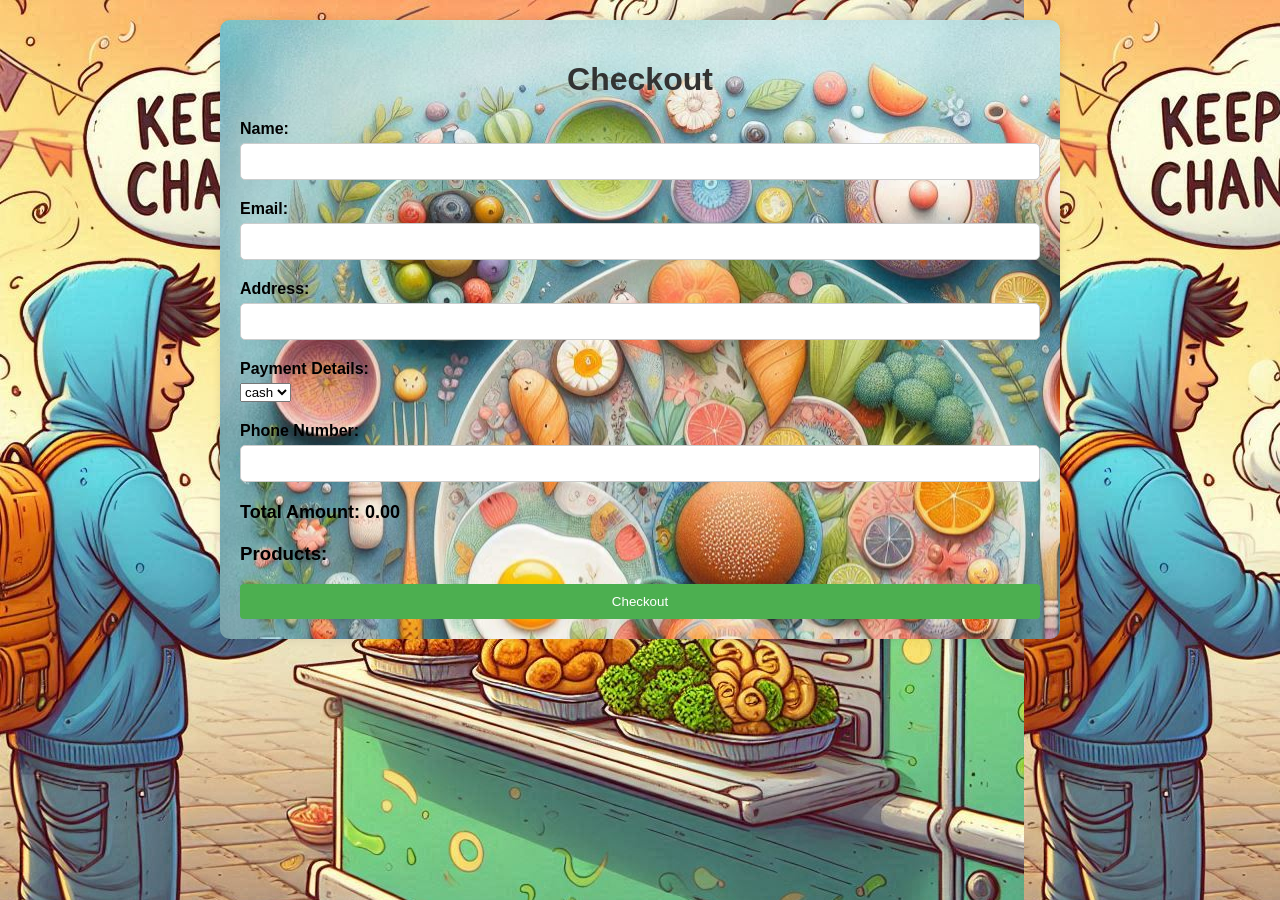
<file: v2.html>
<!DOCTYPE html>
<html lang="en">
<head>
<meta charset="UTF-8">
<meta name="viewport" content="width=device-width, initial-scale=1.0">
<title>Checkout</title>
<style>
  body {
    font-family: Arial, sans-serif;
    margin: 0;
    padding: 0;
    background-color: #f4f4f4;
    background-image: url(My\ first\ design\ 2.png);
  }
  .container {
    max-width: 800px;
    margin: 20px auto;
    padding: 20px;
    background-color: #06fc23;
    background-image: url(Designer.png);
    border-radius: 10px;
    box-shadow: 0 0 10px rgba(0, 0, 0, 0.1);
    position: relative; 
  }
  h1 {
    text-align: center;
    color: #333;
  }
  form {
    margin-top: 20px;
  }
  .form-group {
    margin-bottom: 20px;
  }
  label {
    display: block;
    font-weight: bold;
    margin-bottom: 5px;
  }
  input[type="text"],
  input[type="email"],
  input[type="number"],
  input[type="tel"] { 
    width: 100%;
    padding: 10px;
    border: 1px solid #ccc;
    border-radius: 5px;
    box-sizing: border-box;
  }
  .total {
    font-size: 18px;
    font-weight: bold;
    margin-top: 20px;
  }
  .products {
    margin-top: 20px;
  }
  .back{
    position: absolute;
    right: 0;
    bottom: 0;
    z-index: -1;
}
  
  #checkout-button {
    width: 100%;
    padding: 10px;
    background-color: #4CAF50;
    color: white;
    border: none;
    border-radius: 4px;
    cursor: pointer;
    transition: background-color 0.3s;
    text-decoration: none; 
    display: block;
    text-align: center; 
  }
  #checkout-button:hover {
    background-color: #45a049;
    background-image: url(Designer.png);
  }
</style>
</head>
<body>

<div class="container">
  <video autoplay loop muted class="back">
    <source src="" type="video/mp4">
  </video>
  <h1>Checkout</h1>
  <form id="checkout-form">
    <div class="form-group">
      <label for="name">Name:</label>
      <input type="text" id="name" name="name" required>
    </div>
    <div class="form-group">
      <label for="email">Email:</label>
      <input type="email" id="email" name="email" required>
    </div>
    <div class="form-group">
      <label for="address">Address:</label>
      <input type="text" id="address" name="address" required>
    </div>
    <div class="form-group">
      <label for="payment">Payment Details:</label>
      <select id="payment"> 
        <option>cash</option>
        <option>upi</option>
      </select>
    </div>
    <div class="form-group">
      <label for="number">Phone Number:</label> 
      <input type="tel" id="number" name="number" required> 
    </div>
    <div class="total">
      Total Amount: <span id="total-amount">0.00</span>
    </div>
    <div class="products">
      <h3>Products:</h3>
      <ul id="product-list"></ul>
    </div>
    
    <button type="submit" id="checkout-button">Checkout</button>
    
    <a id="redirect-link" href="v.html" style="display: none;"></a>
  </form>
</div>

<script src="https://cdn.emailjs.com/dist/email.min.js"></script>
<script>
  (function() {
    emailjs.init("vAvB3xoykIK4hNpym");
  })();

  const checkoutForm = document.getElementById('checkout-form');
  const totalAmountElement = document.getElementById('total-amount');
  const productList = document.getElementById('product-list');
  const redirectLink = document.getElementById('redirect-link');

  function getQueryVariable(variable) {
    const query = window.location.search.substring(1);
    const vars = query.split('&');
    for (let i = 0; i < vars.length; i++) {
      const pair = vars[i].split('=');
      if (decodeURIComponent(pair[0]) === variable) {
        return decodeURIComponent(pair[1]);
      }
    }
    return null;
  }

  const cartData = getQueryVariable('cart');
  if (cartData) {
    const cart = JSON.parse(decodeURIComponent(cartData));
    let totalAmount = 0;
    cart.forEach(item => {
      const listItem = document.createElement('li');
      listItem.textContent = `${item.name} - Quantity: ${item.quantity} - Total: ₹${(item.price * item.quantity).toFixed(2)}`;
      productList.appendChild(listItem);
      totalAmount += item.price * item.quantity;
    });
    totalAmountElement.textContent = `₹${totalAmount.toFixed(2)}`;
  } else {
    alert('No cart data found!');
  }

  checkoutForm.addEventListener('submit', function(event) {
    event.preventDefault();

    
    const formData = new FormData(checkoutForm);

   
    const jsonData = {};
    formData.forEach((value, key) => {
      jsonData[key] = value;
    });

    
    jsonData['payment'] = document.getElementById('payment').value;

    
    const products = [];
    const productItems = document.querySelectorAll('#product-list li');
    productItems.forEach(item => {
      const productInfo = item.textContent.split(' - ');
      const productName = productInfo[0];
      const quantity = productInfo[1].split(': ')[1];
      const total = productInfo[2].split(': ')[1];
      products.push({ name: productName, quantity: quantity, total: total });
    });
    jsonData['products_list'] = products.map(product => `${product.name}: ${product.quantity} - Total: ₹${product.total}`).join('<br>');

    
    jsonData['user_name'] = document.getElementById('name').value;
    jsonData['user_email'] = document.getElementById('email').value;
    jsonData['user_address'] = document.getElementById('address').value;
    jsonData['user_phone'] = document.getElementById('number').value;

    
    emailjs.send("service_fkvxidr", "template_blusgef", jsonData)
      .then(function(response) {
        console.log("Email sent successfully");
       
        redirectLink.click();
      }, function(error) {
        console.error("Email send failed", error);
        
        alert("Sorry, an error occurred while sending the email. Please try again later.");
      });
  });
</script>

</body>
</html>
</file>
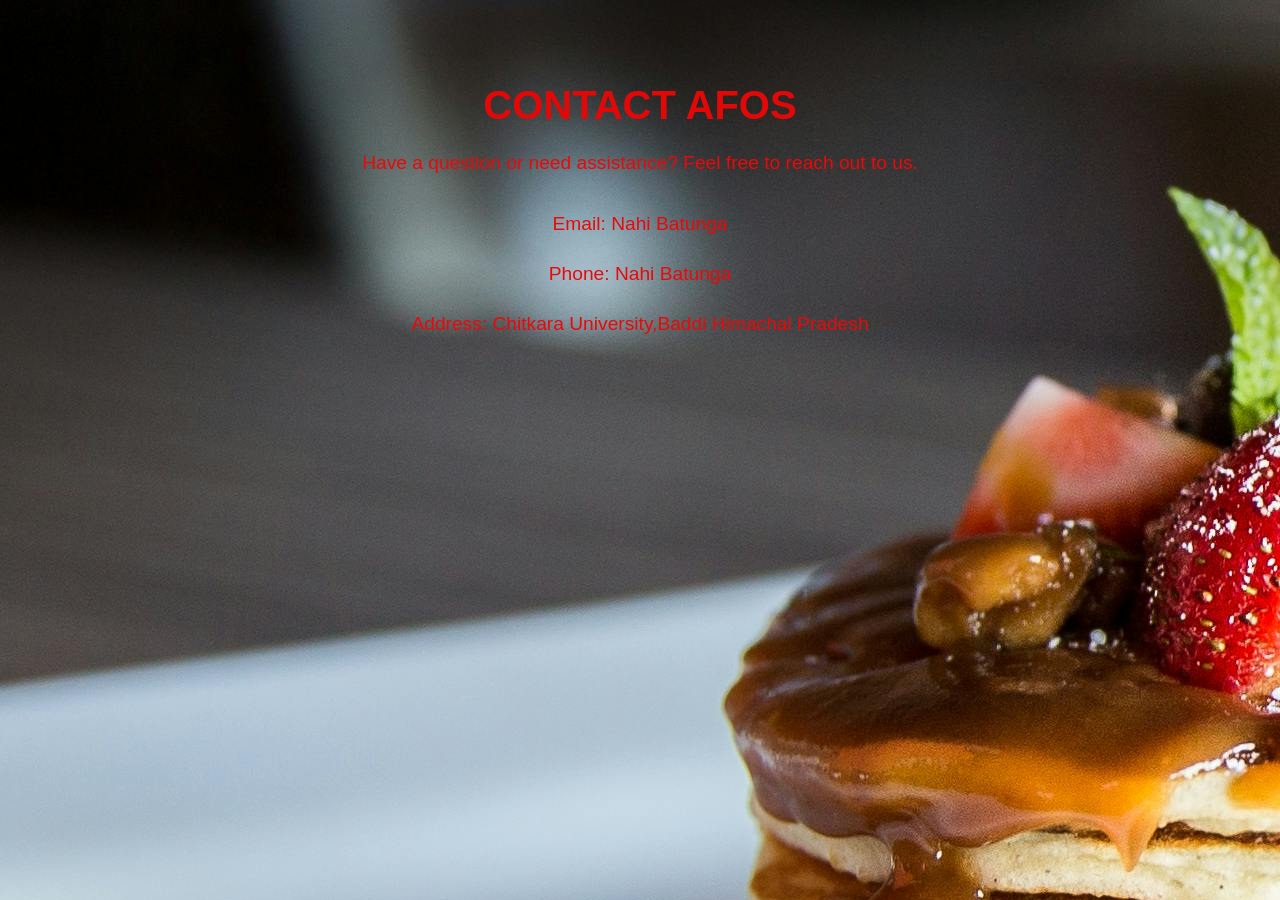
<file: v4.html>
<!DOCTYPE html>
<html lang="en">
<head>
<meta charset="UTF-8">
<meta name="viewport" content="width=device-width, initial-scale=1.0">
<title>Contact AFOS</title>
<style>
  body {
    font-family: Arial, sans-serif;
    margin: 0;
    padding: 0;
    background-color: #080808;
    color: #ec0808;
    background-image: url(f\ \(3\).jpg);
  }

  #contact {
    padding: 50px 20px;
    text-align: center;
  }

  h2 {
    font-size: 2.5em;
    color: #e30808;
    margin-bottom: 20px;
    text-transform: uppercase;
  }

  p {
    font-size: 1.2em;
    line-height: 1.6;
    margin-bottom: 15px;
  }

  .container {
    max-width: 800px;
    margin: 0 auto;
  }

  .contact-info {
    margin-top: 30px;
  }

  .contact-info p {
    margin-bottom: 10px;
  }
</style>
</head>
<body>
  
<section id="contact">
  <div class="container">
    <h2>Contact AFOS</h2>
    <p>Have a question or need assistance? Feel free to reach out to us.</p>
    <div class="contact-info">
      <p>Email: Nahi Batunga</p>
      <p>Phone: Nahi Batunga</p>
      <p>Address: Chitkara University,Baddi Himachal Pradesh</p>
    </div>
  </div>
</section>

</body>
</html>
</file>
